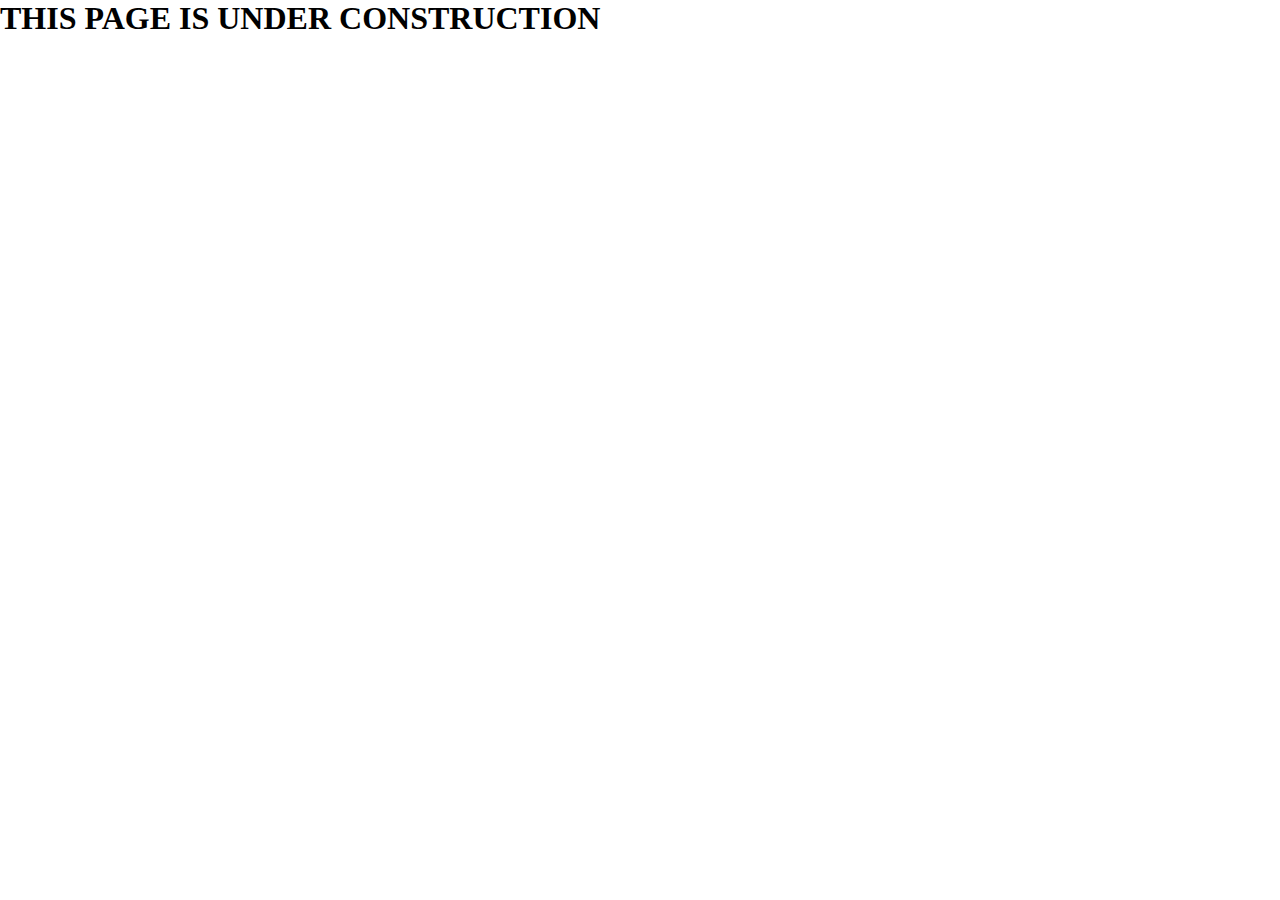
<file: ABOUT.html>
<html>
    <head>
        <title>prototype</title>
        <link rel="stylesheet" href="style.css">
    </head>
  
 <body>
<h1 class="123">
     THIS PAGE IS UNDER CONSTRUCTION
</h1>
    </body>
</html>
</file>
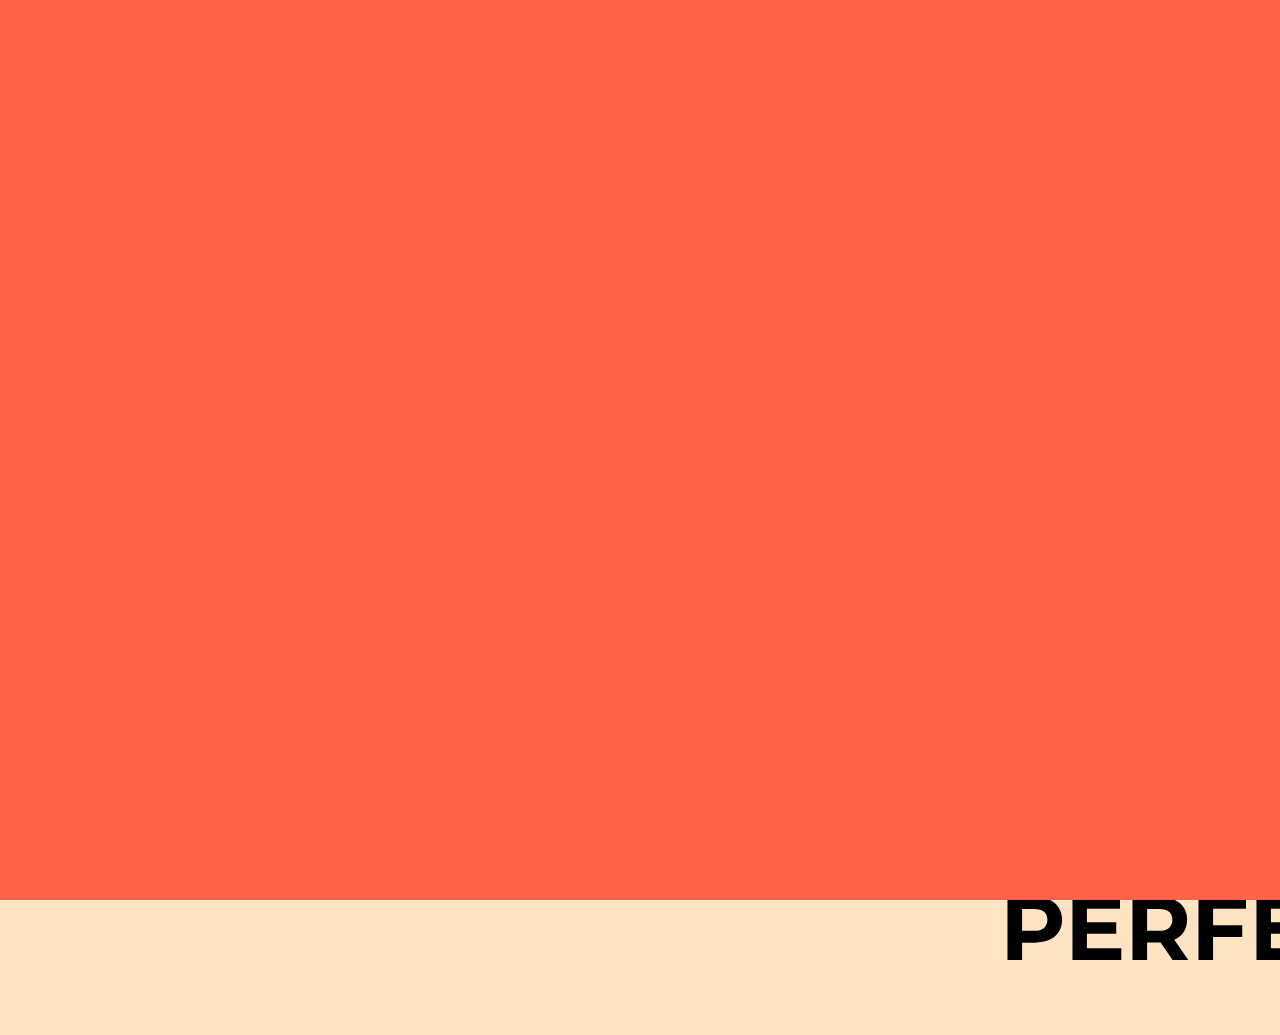
<file: index.html.HTML>
<html>
    <head>
        <title>prototype</title>
        <link rel="stylesheet" href="style.css">
    </head>
  
 <body>
     <div class="spinner">
  <div class="rect1"></div>
  <div class="rect2"></div>
  <div class="rect3"></div>
  <div class="rect4"></div>
  <div class="rect5"></div>
</div>
     <div class="spinner-wrapper"></div>
     
     
     
     
    <header>
        <nav>
         <h1>Sumanjeel Kujur</h1>
            <ul id="nav">
              
  <li><a class="homered" href="#">HOME</a></li>
  <li><a class="homered" href="#">PORTFOLIO</a></li>
  <li><a class="homered" href="#">VIDEO</a></li>
  <li><a class="homered" href="#">IMAGES</a></li>
  <li><a class="homered" href="#">LINKS</a></li>
  <li><a class="homered" href="#">ABOUT</a></li>
  
            </ul>
       </nav>
     </header>
     <div class="divider">
     </div>
     <div class="img">
          <img src="architecture-buildings-city-533930.jpg" alt="Mountain View" style="width:100%;height: auto;">
     </div>
     <div class="div3">
     <h1 class="architect">Architecture is both the process and the product of planning, designing, and constructing buildings or any other structures. Architectural works, in the material form of buildings, are often perceived as cultural symbols and as works of art.Historical civilizations are often identified with their surviving architectural achievements.
         This site will provide budding architects inspiration to move on do great design works!
         welcome to the design world of mr perfect.mr perfect perfect he is mr.perfect  <a href="https://en.wikipedia.org/wiki/Architecture">know more?</a>
        </h1>
      <div class="div4">
          <h1 class="text3">This is Mr.</h1>
          <h2 class="text4">PERFECT</h2>
         </div>  
     </div>
    </body>
</html>
</file>
<file: style.css>
@import url('https://fonts.googleapis.com/css?family=Oswald:200,400,500,600,700');
@import url('https://fonts.googleapis.com/css?family=Montserrat');
body{
    margin: 0;
}
header{
    background-color: black;
    color: white;
    padding: 9px 0px 3px 0px;
    height: 69px;
}
header h1{
    display: inline;
    font-family: 'Oswald', sans-serif;
    font-weight: 400;
    font-size: 43px;
    float: left;
    margin-top: 9px;
    margin-right: 9px;
    padding: 3px 3px 3px 33px
}
nav ul{
    display: inline;
    padding: 23px;
    float: left;
    margin-left: 150
}
nav ul li{
    display: inline-block;
    list-style-type: none;
    color: white;
    float: left;
    margin-left: 23;
    margin-bottom: 19;
    margin-right: 27
}
nav ul li a{
    color: white;
    text-decoration: none;
}
#nav {
    font-family: 'Montserrat', sans-serif;
}
.homered:hover{
    background-color: red;
    padding:18px
}
.divider{
    background-color: red;
    height: 5px; 
}
.img{
    width: 100%;
    height: auto;
}
.architect{
    font-family: 'Oswald', sans-serif;
    font-size: 23px;
  font-weight: 350;
    padding: 5px 90px 50px 50px;
}
.div4{
    background-color:bisque;
    height: 300px;
}
.text3{  padding: 100px 100px 100px 100px;
    font-family: 'Oswald', sans-serif; 
    margin: 0% 0% 0% 60%;
}
.text4{
    font-size: 90px;
    margin: -109px 0px 3px 1000px;
    font-family: 'Montserrat', sans-serif;
}



.spinner {
position: absolute;
top: 48%;
left: 48%;
  width: 50px;
  height: 40px;
  text-align: center;
  font-size: 10px;
}

.spinner > div {
  background-color: #333;
  height: 100%;
  width: 6px;
  display: inline-block;
  
  -webkit-animation: sk-stretchdelay 1.2s infinite ease-in-out;
  animation: sk-stretchdelay 1.2s infinite ease-in-out;
}

.spinner .rect2 {
  -webkit-animation-delay: -1.1s;
  animation-delay: -1.1s;
}

.spinner .rect3 {
  -webkit-animation-delay: -1.0s;
  animation-delay: -1.0s;
}

.spinner .rect4 {
  -webkit-animation-delay: -0.9s;
  animation-delay: -0.9s;
}

.spinner .rect5 {
  -webkit-animation-delay: -0.8s;
  animation-delay: -0.8s;
}

@-webkit-keyframes sk-stretchdelay {
  0%, 40%, 100% { -webkit-transform: scaleY(0.4) }  
  20% { -webkit-transform: scaleY(1.0) }
}

@keyframes sk-stretchdelay {
  0%, 40%, 100% { 
    transform: scaleY(0.4);
    -webkit-transform: scaleY(0.4);
  }  20% { 
    transform: scaleY(1.0);
    -webkit-transform: scaleY(1.0);
  }
}
.spinner-wrapper {
position: fixed;
top: 0;
left: 0;
right: 0;
bottom: 0;
background-color: #ff6347;
z-index: 999999;
}


.123{
    margin: 0px 0px 0px 90px;
}
</file>
